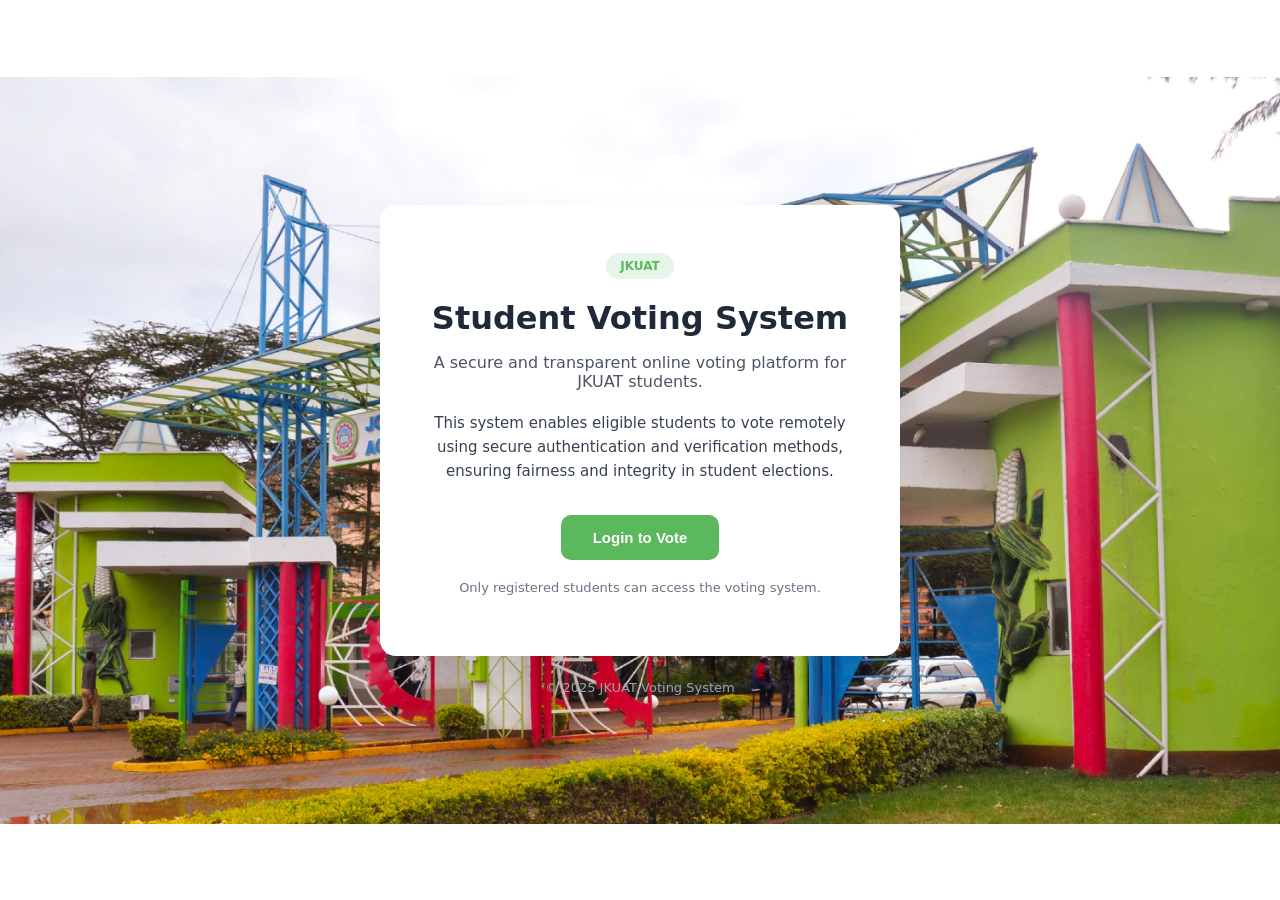
<file: client/index.html>
<!DOCTYPE html>
<html lang="en">
<head>
    <meta charset="UTF-8">
    <meta name="viewport" content="width=device-width, initial-scale=1.0">
    <title>JKUAT Voting System</title>
    <link rel="stylesheet" href="css/styles.css">
</head>
<body>
  <div class="page">
    <div class="landing-card">
      <span class="badge">JKUAT</span>

      <h1>Student Voting System</h1>
      <p class="subtitle">
        A secure and transparent online voting platform for JKUAT students.
      </p>

      <p class="description">
        This system enables eligible students to vote remotely using secure
        authentication and verification methods, ensuring fairness and integrity
        in student elections.
      </p>

      <a href="login.html">
        <button class="primary-btn">Login to Vote</button>
      </a>

      <p class="note">
        Only registered students can access the voting system.
      </p>
    </div>

    <footer>
      © 2025 JKUAT Voting System
    </footer>
  </div>
</body>

</html>
</file>
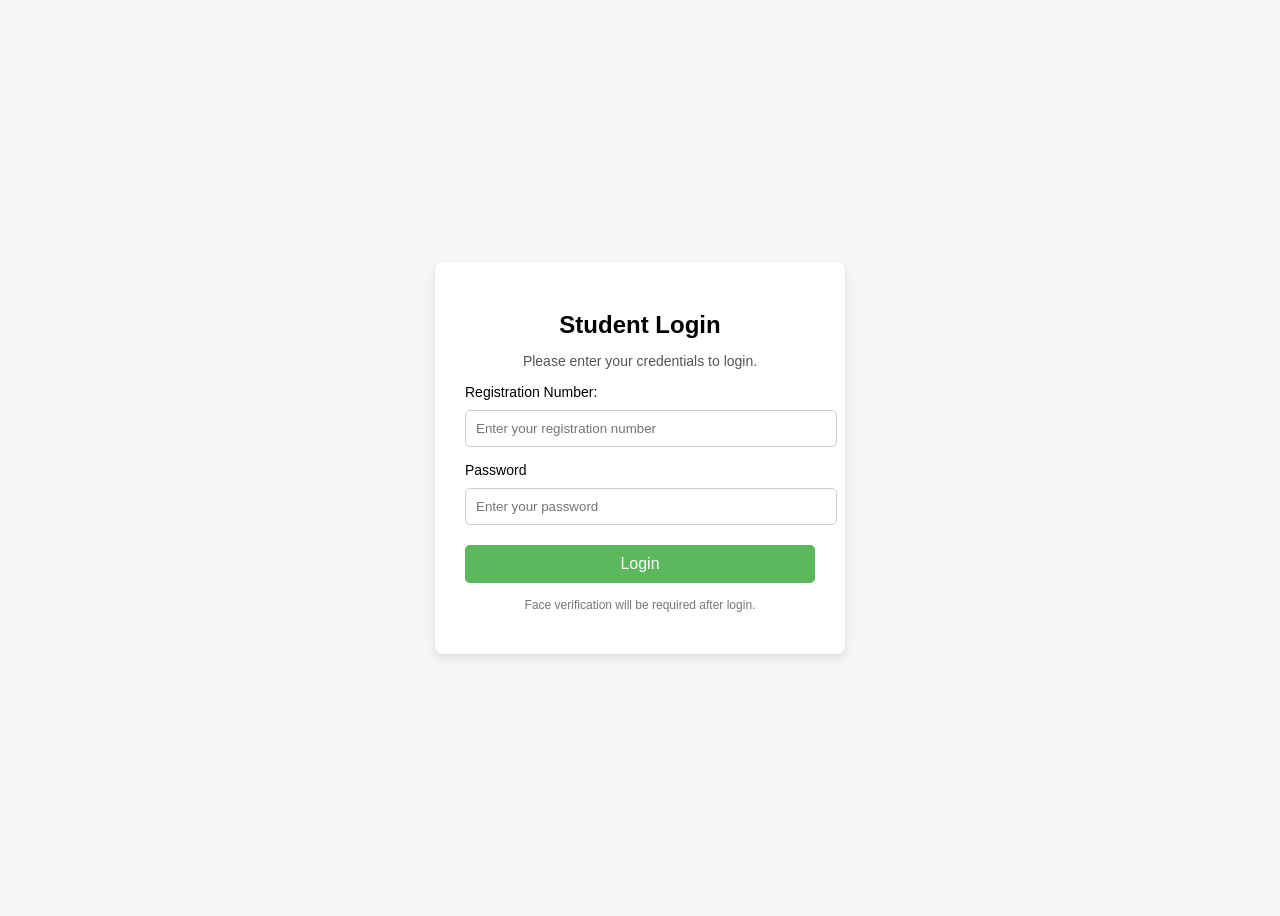
<file: client/login.html>
<!DOCTYPE html>
<html lang="en">
<head>
    <meta charset="UTF-8">
    <meta name="viewport" content="width=device-width, initial-scale=1.0">
    <title>Student Login | JKUAT Voting</title>
    <link rel="stylesheet" href="css/login.css"/>
</head>
<body>
    <div class="login-container">
        <h2>Student Login</h2>
        <p>Please enter your credentials to login.</p>

        <form id="loginForm">
            <label for="regNo">Registration Number:</label>
            <input type="text" id="regNo" placeholder="Enter your registration number" required/>
            <label for="password">Password</label>
            <input type="password" id="password" placeholder="Enter your password" required/>
            <button type="submit">Login</button>
        </form>

        <p class="note">Face verification will be required after login.</p>
    </div>

    <script src="js/login.js
    
</body>
</html>
</file>
<file: client/css/styles.css>
* {
  box-sizing: border-box;
}

body {
  margin: 0;
  font-family: "Inter", "Segoe UI", system-ui, -apple-system, sans-serif;
  background: url("../assets/JKUAT-Main-Campus-Gate-A.jpg");
  background-size: contain;
  background-position: center;
  background-repeat: no-repeat;
  color: #1f2937;
  height: 100vh;
}

.page {
  min-height: 100vh;
  display: flex;
  flex-direction: column;
  justify-content: center;
  align-items: center;
  padding: 20px;
}

.landing-card {
  background: #ffffff;
  max-width: 520px;
  width: 100%;
  padding: 48px 40px;
  border-radius: 16px;
  box-shadow: 0 20px 40px rgba(0, 0, 0, 0.08);
  text-align: center;
}

.badge {
  display: inline-block;
  background: #e6f4ea;
  color: #5cb85c;
  font-size: 12px;
  font-weight: 600;
  padding: 6px 14px;
  border-radius: 999px;
  margin-bottom: 20px;
}

h1 {
  font-size: 32px;
  margin: 0 0 12px;
}

.subtitle {
  font-size: 16px;
  color: #4b5563;
  margin-bottom: 20px;
}

.description {
  font-size: 15px;
  line-height: 1.6;
  color: #374151;
  margin-bottom: 32px;
}

.primary-btn {
  background: #5cb85c;
  color: #ffffff;
  border: none;
  padding: 14px 32px;
  font-size: 15px;
  font-weight: 600;
  border-radius: 10px;
  cursor: pointer;
  transition: all 0.25s ease;
}

.primary-btn:hover {
  background: #14532d;
  transform: translateY(-2px);
  box-shadow: 0 8px 20px rgba(22, 101, 52, 0.25);
}

.note {
  margin-top: 20px;
  font-size: 13px;
  color: #6b7280;
}

footer {
  margin-top: 24px;
  font-size: 13px;
  color: #9ca3af;
}
</file>
<file: client/css/login.css>
body {
    font-family: Arial, sans-serif;
    background-color: #f4f6f8;
    height: 100vh;
    display: flex;
    justify-content: center;
    align-items: center;
}

.login-container {
    padding: 30px;
    width: 350px;
    background: #ffffff;
    border-radius: 8px;
    box-shadow: 0 4px 10px rgba(0, 0, 0, 0.1);
}

.login-container h2 {
    text-align: center;
    margin-bottom: 5px;
}

.login-container p {
    text-align: center;
    font-size: 14px;
    color: #555;
}

.login-container label {
    display: block;
    margin-top: 15px;
    font-size: 14px;
}

.login-container input {
    width: 100%;
    padding: 10px;
    margin-top: 10px;
    border: 1px solid #ccc;
    border-radius: 5px;
}

.login-container button {
    width: 100%;
    margin-top: 20px;
    padding: 10px;
    background: #5cb85c;
    border: none;
    border-radius: 5px;
    color: white;
    font-size: 16px;
    cursor: pointer;
}

.login-container .note {
    font-size: 12px;
    color: #777;
    text-align: center;
    margin-top: 15px;
}
</file>
